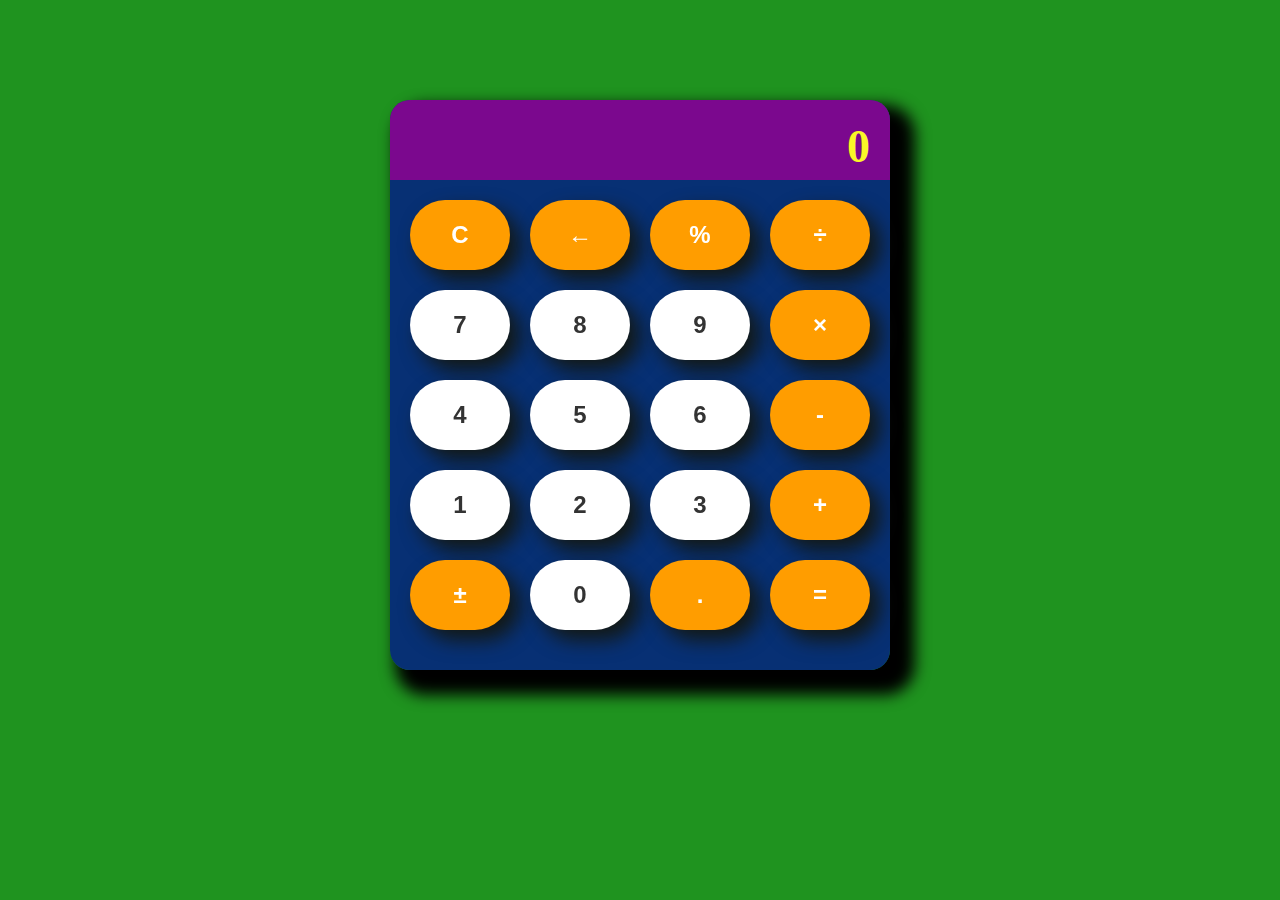
<file: cal_code/index.html>
<!DOCTYPE html>
<html>
<head>
    <meta charset="UTF-8" />
    <title>CALCULATOR</title>
    <link rel="stylesheet" type="text/css" href="style.css" />
</head>
<body>
<div id="calculator">
    <div class="display">0</div>
    <div class="buttons">
        <button class="operator" value="clear">C</button>
        <button class="operator" value="backspace">&larr;</button>
        <button class="operator" value="%">%</button>
        <button class="operator" value="/">&divide;</button>
        <button value="7">7</button>
        <button value="8">8</button>
        <button value="9">9</button>
        <button class="operator" value="*">&times;</button>
        <button value="4">4</button>
        <button value="5">5</button>
        <button value="6">6</button>
        <button class="operator" value="-">-</button>
        <button value="1">1</button>
        <button value="2">2</button>
        <button value="3">3</button>
        <button class="operator" value="+">+</button>
        <button class="operator" value="+/-">&plusmn;</button>
        <button value="0">0</button>
        <button class="operator" value=".">.</button>
        <button class="operator" value="=">=</button>
    </div>
    </div>
</body>
<script src="app.js"></script>
</html>
</file>
<file: cal_code/style.css>
body {
    background-color: #038603e3;
}

#calculator {
    width: 500px;
    height: 570px;
    margin: 100px auto;
    background-color: #031f83da;
    color: #faf727;
    border-radius: 10px;
    border-radius: 20px;
    box-shadow: 15px 15px 15px 010px black;
}

.display {
    width: 100%;
    height: 80px;
    background-color: #940094d3;
    font-size: 46px;
    text-align: right;
    padding: 20px;
    box-sizing: border-box;
    border-top-right-radius: 20px;
    border-top-left-radius: 20px;
    font-weight: bolder;
    font-family: cursive;
}

.buttons {
    display: grid;
    grid-template-columns: repeat(4, 1fr);
    grid-gap: 20px;
    padding: 20px;
}

button {
    width: 100%;
    height: 70px;
    font-size: 24px;
    background-color: #ffffff;
    color: #333;
    border-radius: 100px;
    border: none;
    cursor: pointer;
    filter: drop-shadow(10px 10px 10px rgb(19, 24, 19));
    font-weight: bolder;
}

button:hover {
    transform: scale(1.1);
}

.operator {
    background-color: #ff9d00;
    color: #fff;
}
</file>
